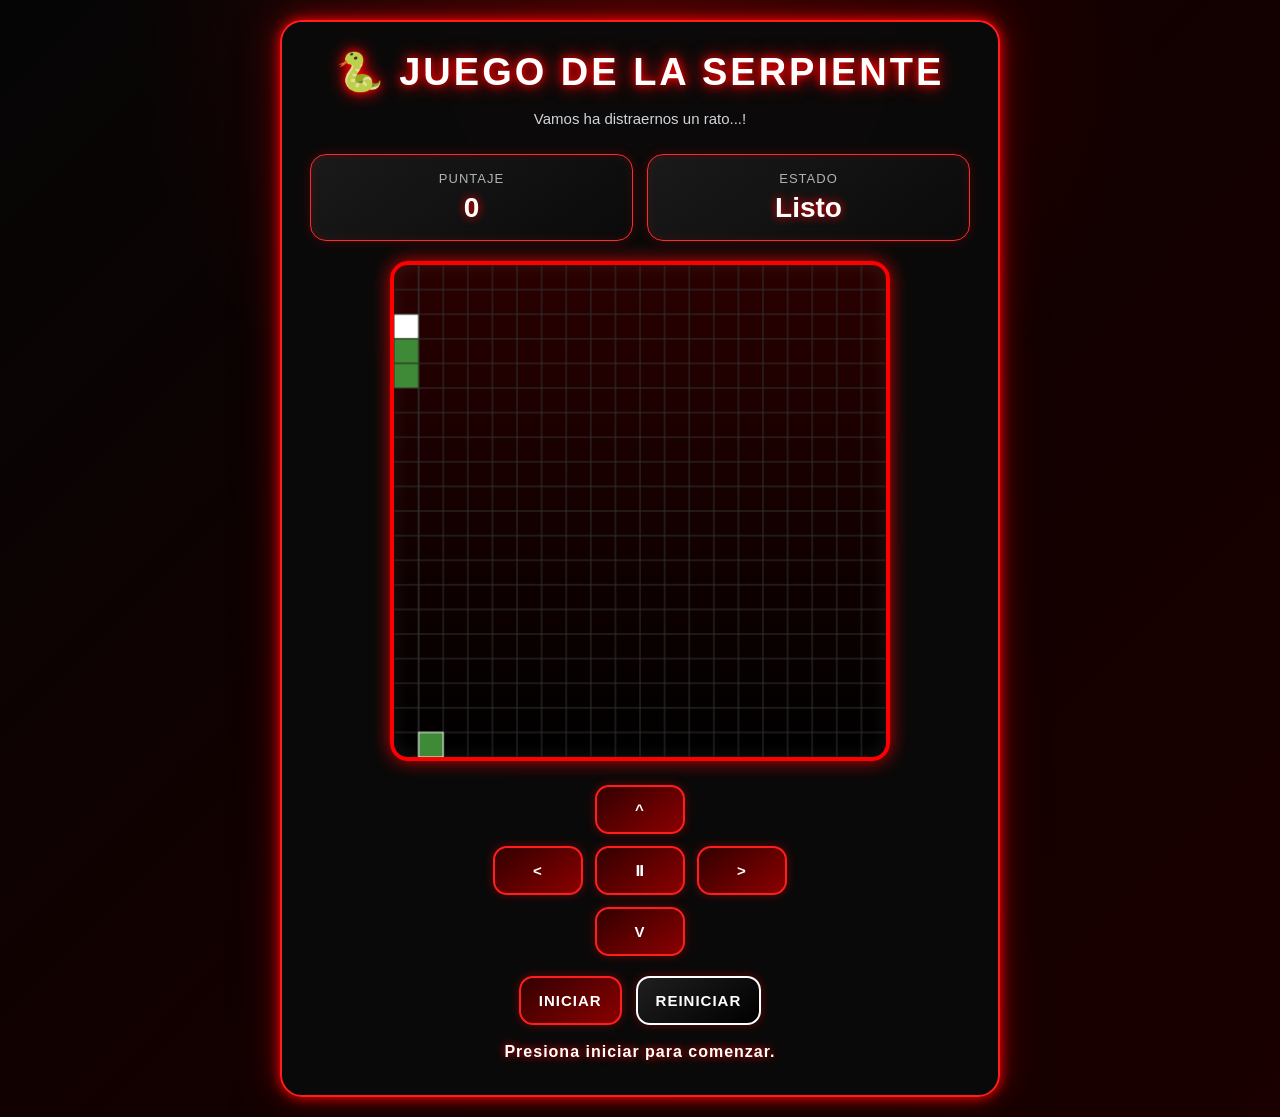
<file: Index.html>
<!DOCTYPE html>
<html lang="es">

<head>  <!--Cabecera-->
  <meta charset="UTF-8" />
  <meta name="viewport" content="width=device-width, initial-scale=1.0" />
  <title>Juego de la Serpiente - Taller</title>
   <link rel="stylesheet" href="serpiente.css">
</head>

<!--Cuerpo    -->
<body>
  <main class="contenedor-juego">
          <h1>🐍 Juego de la Serpiente</h1>
          
          <p class="descripcion">Vamos ha distraernos un rato...!</p>

          <section class="panel-info">
                <div class="tarjeta-info">
                      <span>Puntaje</span>
                      <strong id="puntaje">0</strong>
                </div>
          
                <div class="tarjeta-info">
                      <span>Estado</span>
                      <strong id="estado">Listo</strong>
                </div>
          </section>

          <canvas id="canvasJuego" width="500" height="500"></canvas>  <!--elemento canvas-->

          <section class="controles">
                <button class="vacio">-</button>
                <button onclick="cambiarDireccion('arriba')"> ^ </button>
                <button class="vacio">-</button>

                <button onclick="cambiarDireccion('izquierda')"> < </button>
                <button onclick="pausarJuego()">⏸</button>
                <button onclick="cambiarDireccion('derecha')"> > </button>

                <button class="vacio">-</button>
                <button onclick="cambiarDireccion('abajo')"> v </button>
                <button class="vacio">-</button>
          </section>

          <section class="acciones">
                <button onclick="iniciarJuego()">Iniciar</button>
                <button class="secundario" onclick="reiniciarJuego()">Reiniciar</button>
          </section>

          <p id="mensaje" class="mensaje">Presiona iniciar para comenzar.</p>
  </main>

  <script src="serpiente.js"></script>

</body>
</html>
</file>
<file: serpiente.css>
* {
    box-sizing: border-box;
    margin: 0;
    padding: 0;
    font-family: Arial, Helvetica, sans-serif;
}

body {
    min-height: 100vh;
    background:
        radial-gradient(circle at top, rgba(255, 0, 0, 0.18), transparent 40%),
        linear-gradient(135deg, #050505, #120000, #1a0000);
    color: white;
    display: flex;
    justify-content: center;
    align-items: center;
    padding: 20px;
    overflow-x: hidden;
}

.contenedor-juego {
    width: 100%;
    max-width: 720px;
    background: rgba(10, 10, 10, 0.95);
    border: 2px solid #ff1e1e;
    border-radius: 22px;
    padding: 28px;
    text-align: center;
    box-shadow:
        0 0 12px #ff0000,
        0 0 35px rgba(255, 0, 0, 0.5),
        0 20px 45px rgba(0, 0, 0, 0.9);
    backdrop-filter: blur(6px);
}

h1 {
    margin-bottom: 12px;
    font-size: 38px;
    color: #ffffff;
    text-transform: uppercase;
    letter-spacing: 3px;
    text-shadow:
        0 0 8px #ff0000,
        0 0 18px #ff0000;
}

.descripcion {
    margin-bottom: 22px;
    color: #d1d5db;
    line-height: 1.7;
    font-size: 15px;
}

.panel-info {
    display: flex;
    justify-content: space-between;
    gap: 14px;
    margin-bottom: 20px;
    flex-wrap: wrap;
}

.tarjeta-info {
    flex: 1;
    min-width: 150px;
    background: linear-gradient(145deg, #1a1a1a, #0a0a0a);
    padding: 16px;
    border-radius: 16px;
    border: 1px solid #ff2b2b;
    box-shadow:
        inset 0 0 10px rgba(255, 0, 0, 0.15),
        0 0 12px rgba(255, 0, 0, 0.2);
    transition: 0.3s;
}

.tarjeta-info:hover {
    transform: translateY(-4px);
    box-shadow:
        0 0 18px rgba(255, 0, 0, 0.5),
        0 0 30px rgba(255, 0, 0, 0.25);
}

.tarjeta-info span {
    display: block;
    font-size: 13px;
    color: #b3b3b3;
    margin-bottom: 6px;
    text-transform: uppercase;
    letter-spacing: 1px;
}

.tarjeta-info strong {
    font-size: 28px;
    color: #ffffff;
    text-shadow: 0 0 10px #ff0000;
}

canvas {
    width: 100%;
    max-width: 500px;
    background:
        linear-gradient(180deg, #2a0000, #000000);
    border: 4px solid #ff0000;
    border-radius: 18px;
    display: block;
    margin: 0 auto 24px auto;
    box-shadow:
        0 0 18px rgba(255, 0, 0, 0.8),
        inset 0 0 18px rgba(255, 255, 255, 0.08);
}

.controles {
    display: grid;
    grid-template-columns: repeat(3, 90px);
    gap: 12px;
    justify-content: center;
    align-items: center;
    margin-bottom: 20px;
}

.controles button,
.acciones button {
    border: 2px solid #ff1e1e;
    border-radius: 14px;
    padding: 14px 18px;
    background: linear-gradient(145deg, #330000, #8b0000);
    color: white;
    font-weight: bold;
    font-size: 15px;
    cursor: pointer;
    transition: all 0.25s ease;
    text-transform: uppercase;
    letter-spacing: 1px;
    box-shadow:
        0 0 10px rgba(255, 0, 0, 0.35);
}

.controles button:hover,
.acciones button:hover {
    transform: scale(1.08);
    background: linear-gradient(145deg, #ff0000, #990000);
    box-shadow:
        0 0 18px #ff0000,
        0 0 30px rgba(255, 0, 0, 0.7);
}

.controles button:active,
.acciones button:active {
    transform: scale(0.95);
}

.vacio {
    visibility: hidden;
}

.acciones {
    display: flex;
    justify-content: center;
    gap: 14px;
    flex-wrap: wrap;
}

.acciones .secundario {
    background: linear-gradient(145deg, #1f1f1f, #000000);
    border: 2px solid #ffffff;
    color: #ffffff;
}

.acciones .secundario:hover {
    background: linear-gradient(145deg, #ffffff, #cfcfcf);
    color: #000000;
    box-shadow:
        0 0 16px #ffffff;
}

.mensaje {
    margin-top: 18px;
    color: #ffffff;
    min-height: 24px;
    font-weight: bold;
    font-size: 16px;
    letter-spacing: 1px;
    text-shadow:
        0 0 8px #ff0000;
}

@media (max-width: 520px) {

    h1 {
        font-size: 28px;
    }

    .contenedor-juego {
        padding: 20px;
    }

    .controles {
        grid-template-columns: repeat(3, 75px);
    }

    .controles button,
    .acciones button {
        padding: 10px;
        font-size: 13px;
    }

    .tarjeta-info strong {
        font-size: 22px;
    }
}
</file>
